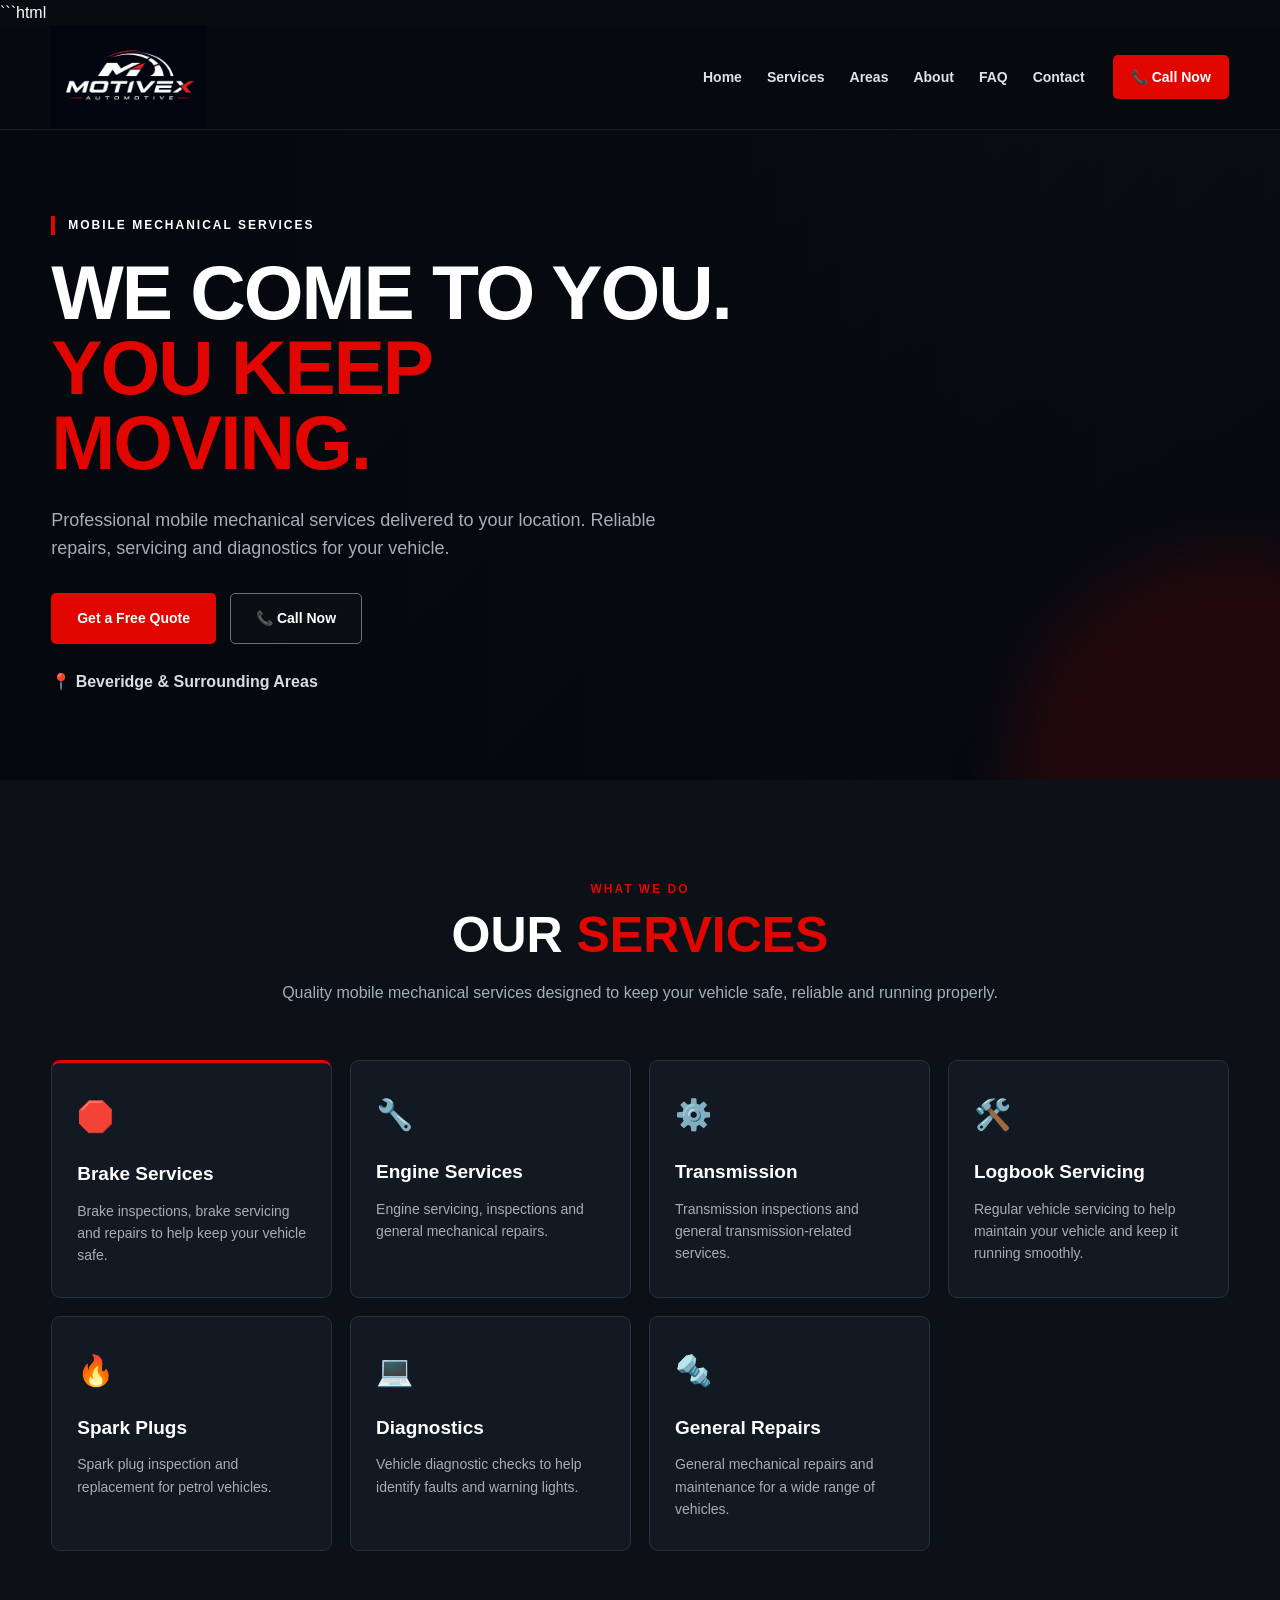
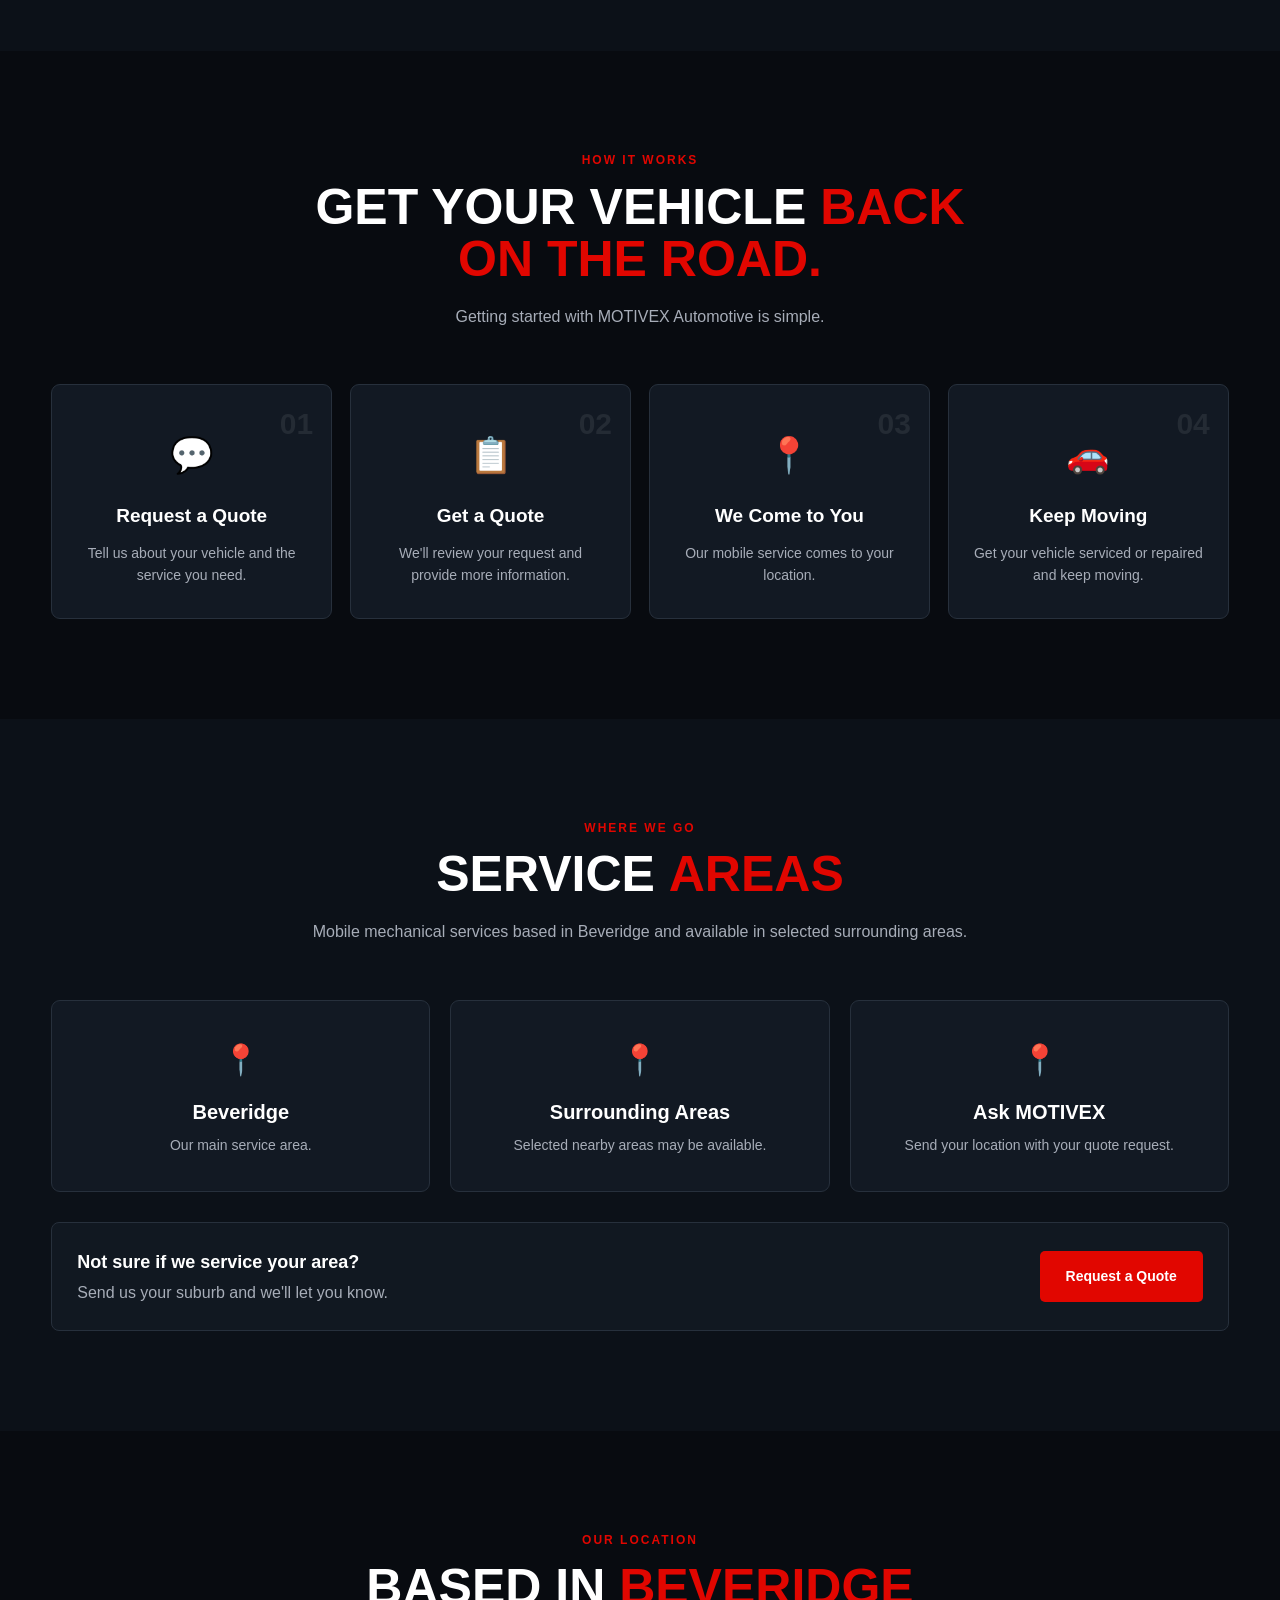
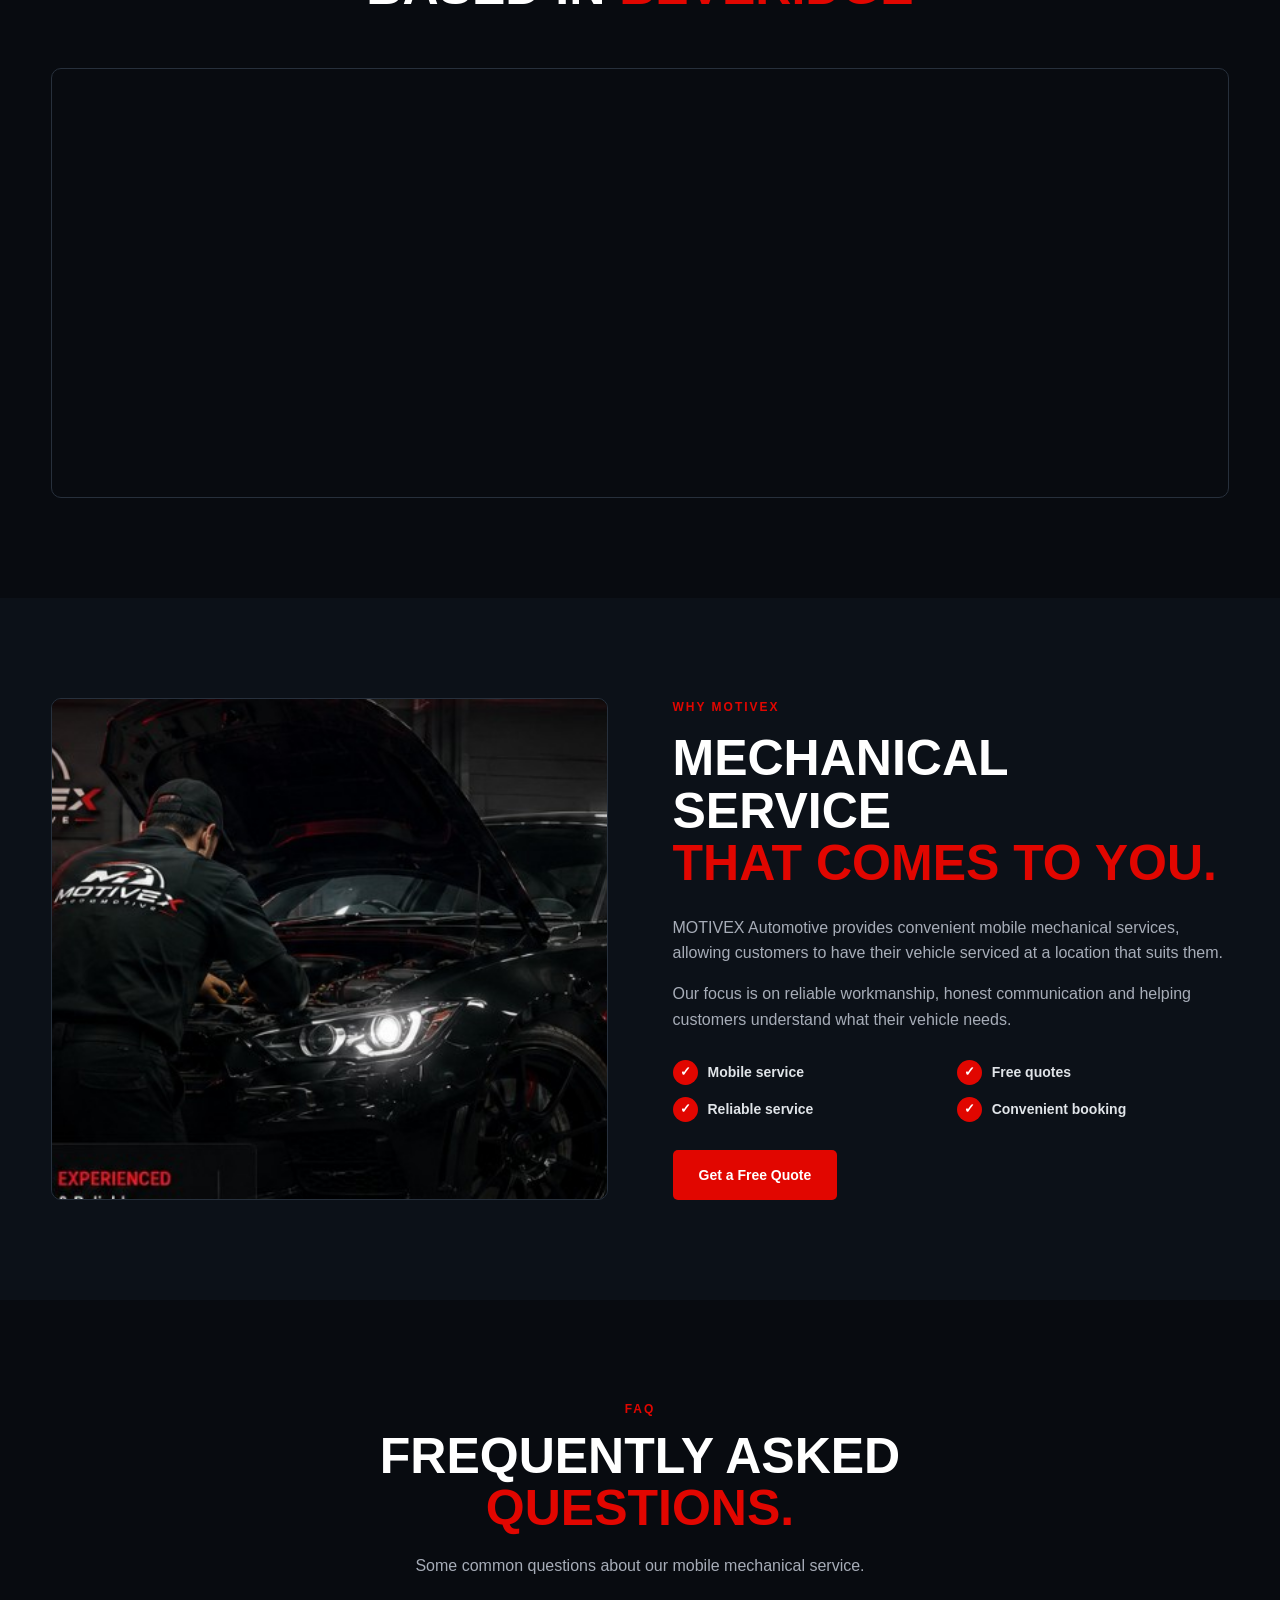
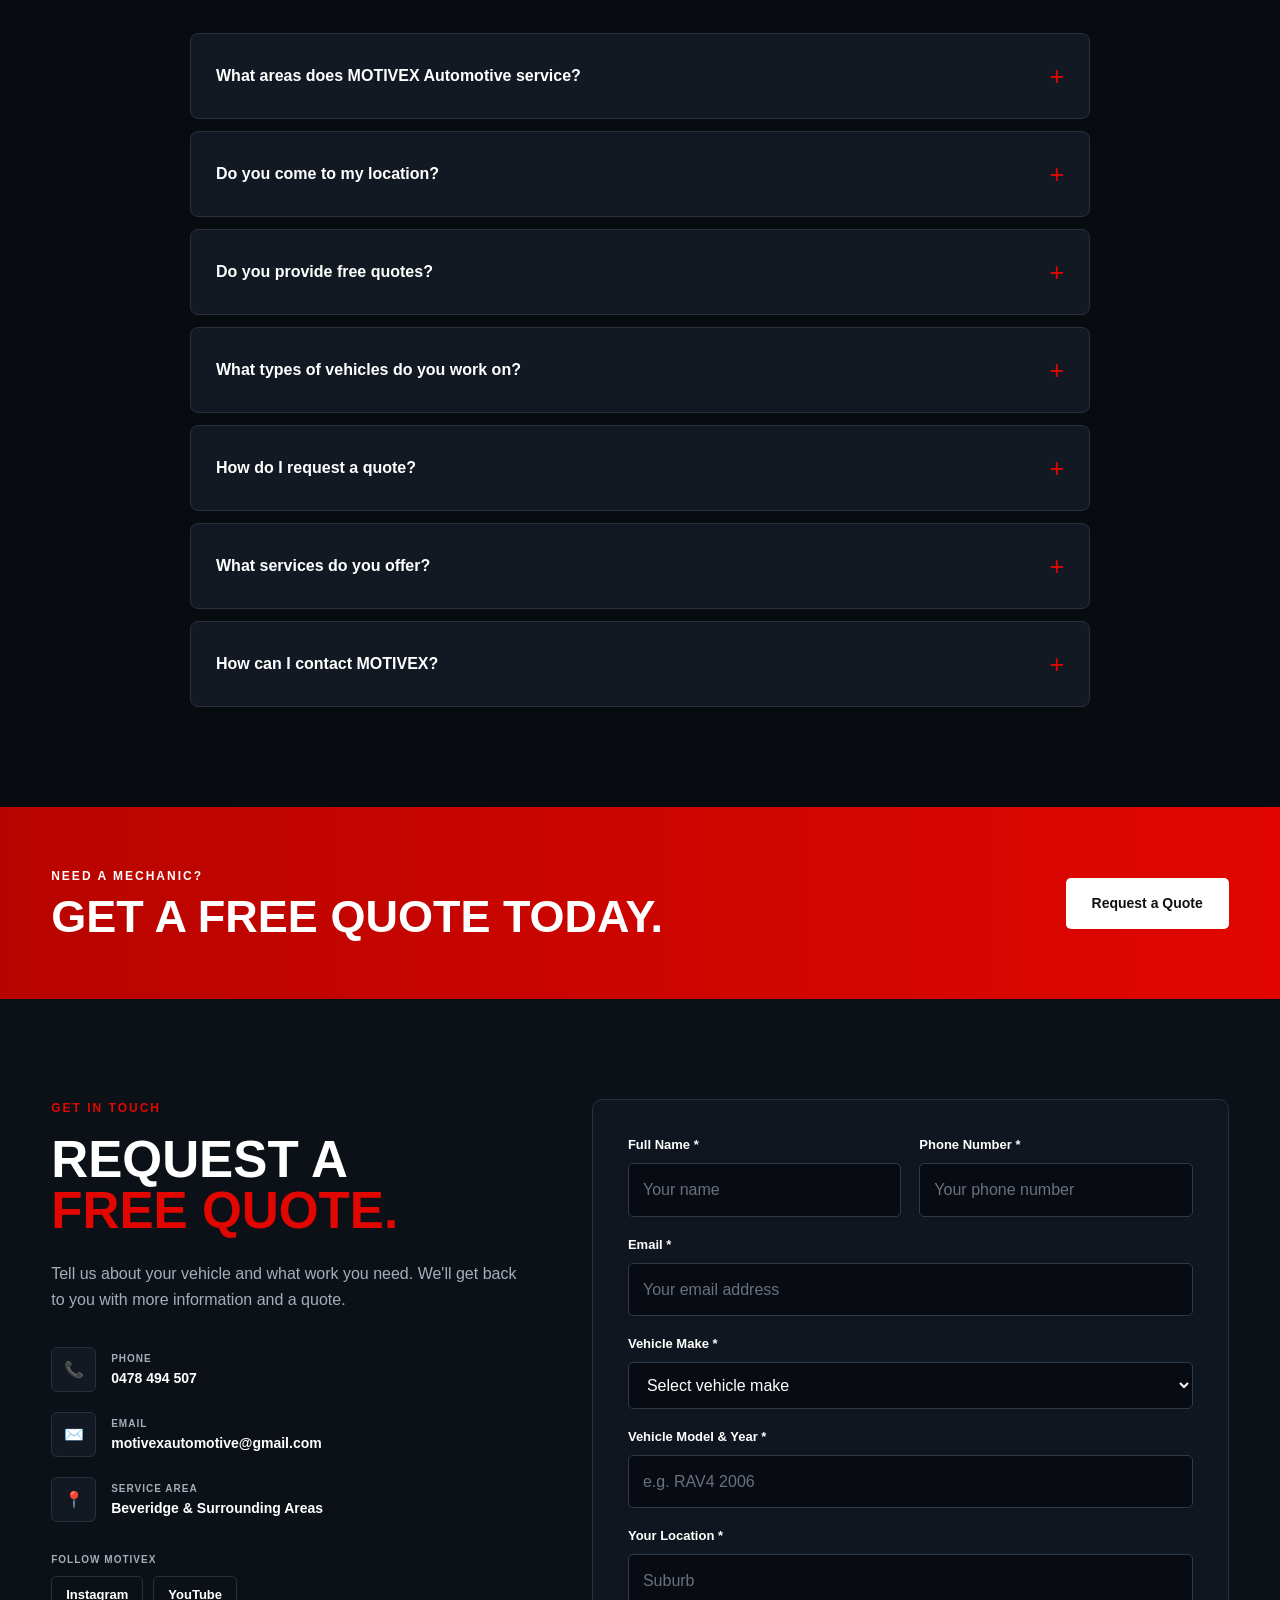
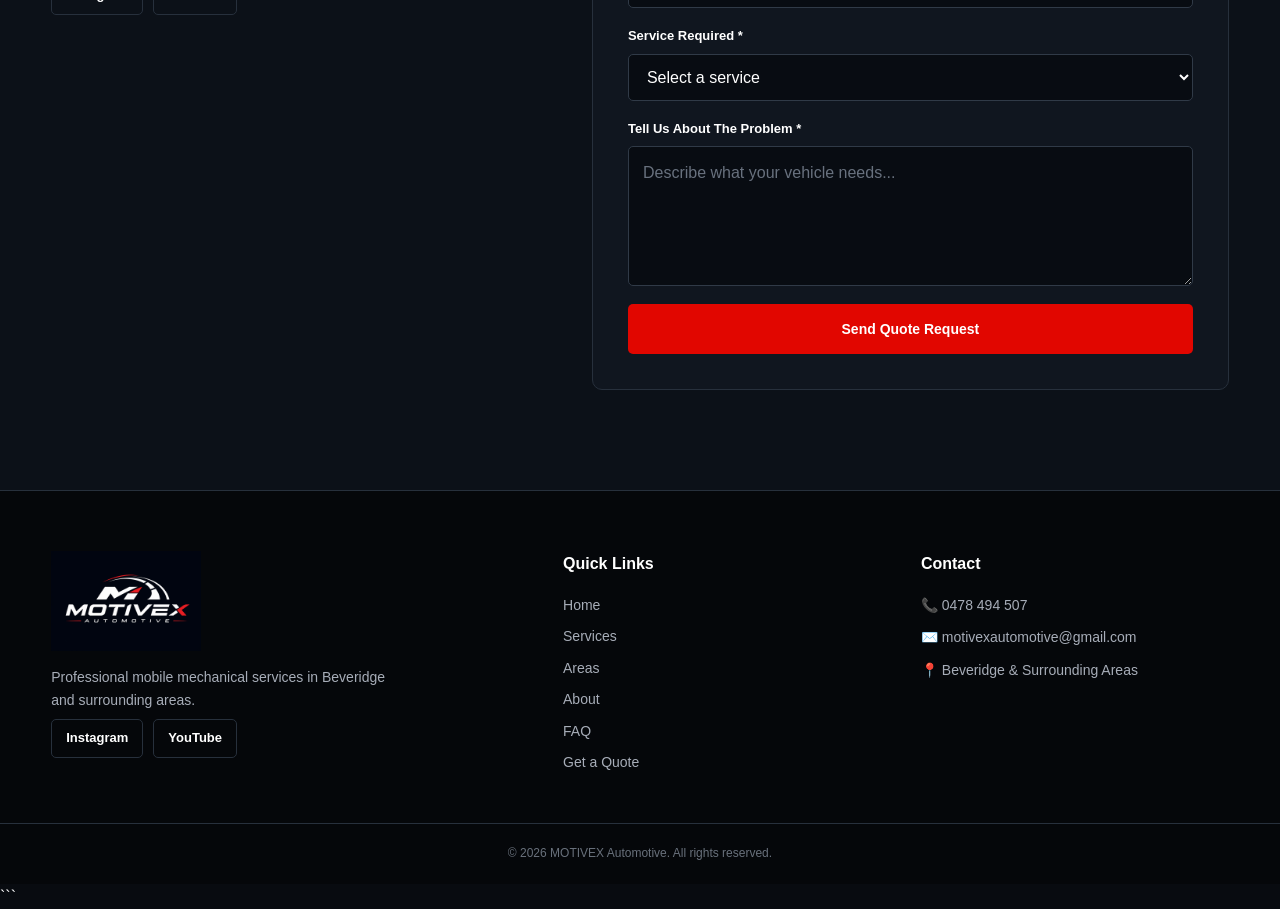
<file: index.html>
```html
<!DOCTYPE html>
<html lang="en">
<head>
    <meta charset="UTF-8">
    <meta name="viewport" content="width=device-width, initial-scale=1.0">

    <title>MOTIVEX Automotive | Mobile Mechanic</title>

    <meta
        name="description"
        content="MOTIVEX Automotive provides professional mobile mechanical services in Beveridge and surrounding areas."
    >

    <!-- Google Search Console Verification -->
    <meta
        name="google-site-verification"
        content="hBfeEuI_XOXMVsWEyyMoMNOv2l13Owtp3hbzuHkHCJQ"
    >

    <!-- Website Browser Icon -->
    <link rel="icon" type="image/png" href="motivex-logo.png">

    <!-- CSS -->
    <link rel="stylesheet" href="style.css">

    <!-- MOTIVEX Automotive Structured Data -->
    <script type="application/ld+json">
    {
        "@context": "https://schema.org",
        "@type": "AutomotiveBusiness",
        "name": "MOTIVEX Automotive",
        "url": "https://motivex1.github.io/motivexautomotive.github.io/",
        "telephone": "+61478494507",
        "description": "Professional mobile mechanical services in Beveridge and surrounding areas.",
        "areaServed": {
            "@type": "Place",
            "name": "Beveridge and surrounding areas, Victoria, Australia"
        },
        "serviceType": [
            "Brake Services",
            "Engine Services",
            "Transmission Services",
            "Logbook Servicing",
            "Spark Plug Services",
            "Vehicle Diagnostics",
            "General Mechanical Repairs"
        ],
        "sameAs": [
            "https://www.instagram.com/movitex_automotive/",
            "https://youtube.com/@motivexautomotive1"
        ]
    }
    </script>
</head>

<body>

<!-- =====================================================
     HEADER
===================================================== -->

<header class="header">

    <div class="container nav">

        <a href="#home" class="logo">
            <img src="motivex-logo.png" alt="MOTIVEX Automotive">
        </a>

        <nav class="desktop-nav">
            <a href="#home">Home</a>
            <a href="#services">Services</a>
            <a href="#areas">Areas</a>
            <a href="#about">About</a>
            <a href="#faq">FAQ</a>
            <a href="#contact">Contact</a>
        </nav>

        <a href="tel:0478494507" class="header-call">
            📞 Call Now
        </a>

        <button
            class="menu-button"
            id="menuButton"
            aria-label="Open menu"
            type="button">

            <span></span>
            <span></span>
            <span></span>

        </button>

    </div>

    <nav class="mobile-menu" id="mobileMenu">

        <a href="#home">Home</a>
        <a href="#services">Services</a>
        <a href="#areas">Areas</a>
        <a href="#about">About</a>
        <a href="#faq">FAQ</a>
        <a href="#contact">Contact</a>

        <a href="tel:0478494507" class="mobile-menu-call">
            📞 Call MOTIVEX
        </a>

    </nav>

</header>


<!-- =====================================================
     HERO
===================================================== -->

<section class="hero" id="home">

    <div class="container hero-content">

        <div class="hero-text">

            <span class="hero-tag">
                MOBILE MECHANICAL SERVICES
            </span>

            <h1>
                WE COME TO YOU.
                <span>YOU KEEP MOVING.</span>
            </h1>

            <p>
                Professional mobile mechanical services delivered
                to your location. Reliable repairs, servicing and
                diagnostics for your vehicle.
            </p>

            <div class="hero-buttons">

                <a href="#contact" class="btn btn-red">
                    Get a Free Quote
                </a>

                <a href="tel:0478494507" class="btn btn-outline">
                    📞 Call Now
                </a>

            </div>

            <div class="hero-location">
                📍 Beveridge & Surrounding Areas
            </div>

        </div>

    </div>

</section>


<!-- =====================================================
     SERVICES
===================================================== -->

<section class="section services" id="services">

    <div class="container">

        <div class="section-heading">

            <span>WHAT WE DO</span>

            <h2>
                OUR <strong>SERVICES</strong>
            </h2>

            <p>
                Quality mobile mechanical services designed to
                keep your vehicle safe, reliable and running properly.
            </p>

        </div>

        <div class="services-grid">

            <div class="service-card featured">
                <div class="service-icon">🛑</div>
                <h3>Brake Services</h3>
                <p>
                    Brake inspections, brake servicing and repairs
                    to help keep your vehicle safe.
                </p>
            </div>

            <div class="service-card">
                <div class="service-icon">🔧</div>
                <h3>Engine Services</h3>
                <p>
                    Engine servicing, inspections and general
                    mechanical repairs.
                </p>
            </div>

            <div class="service-card">
                <div class="service-icon">⚙️</div>
                <h3>Transmission</h3>
                <p>
                    Transmission inspections and general
                    transmission-related services.
                </p>
            </div>

            <div class="service-card">
                <div class="service-icon">🛠️</div>
                <h3>Logbook Servicing</h3>
                <p>
                    Regular vehicle servicing to help maintain
                    your vehicle and keep it running smoothly.
                </p>
            </div>

            <div class="service-card">
                <div class="service-icon">🔥</div>
                <h3>Spark Plugs</h3>
                <p>
                    Spark plug inspection and replacement for
                    petrol vehicles.
                </p>
            </div>

            <div class="service-card">
                <div class="service-icon">💻</div>
                <h3>Diagnostics</h3>
                <p>
                    Vehicle diagnostic checks to help identify
                    faults and warning lights.
                </p>
            </div>

            <div class="service-card">
                <div class="service-icon">🔩</div>
                <h3>General Repairs</h3>
                <p>
                    General mechanical repairs and maintenance
                    for a wide range of vehicles.
                </p>
            </div>

        </div>

    </div>

</section>


<!-- =====================================================
     HOW IT WORKS
===================================================== -->

<section class="section how-it-works">

    <div class="container">

        <div class="section-heading">

            <span>HOW IT WORKS</span>

            <h2>
                GET YOUR VEHICLE
                <strong>BACK ON THE ROAD.</strong>
            </h2>

            <p>
                Getting started with MOTIVEX Automotive is simple.
            </p>

        </div>

        <div class="steps-grid">

            <div class="step-card">

                <span class="step-number">01</span>

                <div class="step-icon">💬</div>

                <h3>Request a Quote</h3>

                <p>
                    Tell us about your vehicle and the service you need.
                </p>

            </div>

            <div class="step-card">

                <span class="step-number">02</span>

                <div class="step-icon">📋</div>

                <h3>Get a Quote</h3>

                <p>
                    We'll review your request and provide more information.
                </p>

            </div>

            <div class="step-card">

                <span class="step-number">03</span>

                <div class="step-icon">📍</div>

                <h3>We Come to You</h3>

                <p>
                    Our mobile service comes to your location.
                </p>

            </div>

            <div class="step-card">

                <span class="step-number">04</span>

                <div class="step-icon">🚗</div>

                <h3>Keep Moving</h3>

                <p>
                    Get your vehicle serviced or repaired and keep moving.
                </p>

            </div>

        </div>

    </div>

</section>


<!-- =====================================================
     SERVICE AREAS
===================================================== -->

<section class="section areas" id="areas">

    <div class="container">

        <div class="section-heading">

            <span>WHERE WE GO</span>

            <h2>
                SERVICE <strong>AREAS</strong>
            </h2>

            <p>
                Mobile mechanical services based in Beveridge
                and available in selected surrounding areas.
            </p>

        </div>

        <div class="areas-grid">

            <div class="area-card">
                <span>📍</span>
                <h3>Beveridge</h3>
                <p>
                    Our main service area.
                </p>
            </div>

            <div class="area-card">
                <span>📍</span>
                <h3>Surrounding Areas</h3>
                <p>
                    Selected nearby areas may be available.
                </p>
            </div>

            <div class="area-card">
                <span>📍</span>
                <h3>Ask MOTIVEX</h3>
                <p>
                    Send your location with your quote request.
                </p>
            </div>

        </div>

        <div class="areas-note">

            <div>

                <strong>
                    Not sure if we service your area?
                </strong>

                <p>
                    Send us your suburb and we'll let you know.
                </p>

            </div>

            <a href="#contact" class="btn btn-red">
                Request a Quote
            </a>

        </div>

    </div>

</section>


<!-- =====================================================
     MAP
===================================================== -->

<section class="map-section">

    <div class="container">

        <div class="section-heading">

            <span>OUR LOCATION</span>

            <h2>
                BASED IN <strong>BEVERIDGE</strong>
            </h2>

        </div>

        <div class="map-wrapper">

            <iframe
                src="https://www.google.com/maps/embed?pb=!1m18!1m12!1m3!1d101323.83330671517!2d144.88555516720848!3d-37.475599139025064!2m3!1f0!2f0!3f0!3m2!1i1024!2i768!4f13.1!3m3!1m2!1s0x6ad7b05cd2431bed%3A0x40579a430a07750!2sBeveridge%20VIC%203753!5e0!3m2!1sen!2sau!4v1787280906501!5m2!1sen!2sau"
                loading="lazy"
                allowfullscreen
                referrerpolicy="strict-origin-when-cross-origin">
            </iframe>

        </div>

    </div>

</section>


<!-- =====================================================
     ABOUT
===================================================== -->

<section class="section about" id="about">

    <div class="container about-grid">

        <div class="about-image">

            <img
                src="mechanic-bmw.jpg"
                alt="MOTIVEX Automotive mobile mechanic"
            >

        </div>

        <div class="about-content">

            <span class="section-label">
                WHY MOTIVEX
            </span>

            <h2>
                MECHANICAL SERVICE
                <strong>THAT COMES TO YOU.</strong>
            </h2>

            <p>
                MOTIVEX Automotive provides convenient mobile
                mechanical services, allowing customers to have
                their vehicle serviced at a location that suits them.
            </p>

            <p>
                Our focus is on reliable workmanship, honest
                communication and helping customers understand
                what their vehicle needs.
            </p>

            <div class="about-points">

                <div>
                    <span>✓</span>
                    <p>Mobile service</p>
                </div>

                <div>
                    <span>✓</span>
                    <p>Free quotes</p>
                </div>

                <div>
                    <span>✓</span>
                    <p>Reliable service</p>
                </div>

                <div>
                    <span>✓</span>
                    <p>Convenient booking</p>
                </div>

            </div>

            <a href="#contact" class="btn btn-red">
                Get a Free Quote
            </a>

        </div>

    </div>

</section>


<!-- =====================================================
     FAQ
===================================================== -->

<section class="section faq" id="faq">

    <div class="container">

        <div class="section-heading">

            <span>FAQ</span>

            <h2>
                FREQUENTLY ASKED
                <strong>QUESTIONS.</strong>
            </h2>

            <p>
                Some common questions about our mobile mechanical service.
            </p>

        </div>

        <div class="faq-list">

            <details class="faq-item">

                <summary>
                    What areas does MOTIVEX Automotive service?
                    <span>+</span>
                </summary>

                <p>
                    MOTIVEX Automotive is based in Beveridge and
                    services selected surrounding areas. If you're
                    unsure whether we service your suburb, contact us
                    and we'll let you know.
                </p>

            </details>

            <details class="faq-item">

                <summary>
                    Do you come to my location?
                    <span>+</span>
                </summary>

                <p>
                    Yes. MOTIVEX Automotive is a mobile mechanical
                    service, meaning we come to an agreed location
                    within our service area.
                </p>

            </details>

            <details class="faq-item">

                <summary>
                    Do you provide free quotes?
                    <span>+</span>
                </summary>

                <p>
                    Yes. You can use our quote form to provide details
                    about your vehicle and the work you need.
                </p>

            </details>

            <details class="faq-item">

                <summary>
                    What types of vehicles do you work on?
                    <span>+</span>
                </summary>

                <p>
                    We provide general mobile mechanical services for
                    a range of vehicle makes and models. Send us your
                    vehicle details and we'll let you know if we can
                    assist.
                </p>

            </details>

            <details class="faq-item">

                <summary>
                    How do I request a quote?
                    <span>+</span>
                </summary>

                <p>
                    You can use the Get a Free Quote form on our website
                    or call MOTIVEX Automotive directly on 0478 494 507.
                </p>

            </details>

            <details class="faq-item">

                <summary>
                    What services do you offer?
                    <span>+</span>
                </summary>

                <p>
                    Our services include brake services, engine services,
                    transmission services, logbook servicing, spark plugs,
                    diagnostics and general mechanical repairs.
                </p>

            </details>

            <details class="faq-item">

                <summary>
                    How can I contact MOTIVEX?
                    <span>+</span>
                </summary>

                <p>
                    You can call 0478 494 507, email
                    motivexautomotive@gmail.com or submit a quote request
                    through our website.
                </p>

            </details>

        </div>

    </div>

</section>


<!-- =====================================================
     CTA
===================================================== -->

<section class="cta">

    <div class="container cta-content">

        <div>

            <span>NEED A MECHANIC?</span>

            <h2>
                GET A FREE QUOTE TODAY.
            </h2>

        </div>

        <a href="#contact" class="btn">
            Request a Quote
        </a>

    </div>

</section>


<!-- =====================================================
     CONTACT / QUOTE
===================================================== -->

<section class="section contact" id="contact">

    <div class="container contact-grid">

        <div class="contact-info">

            <span class="section-label">
                GET IN TOUCH
            </span>

            <h2>
                REQUEST A
                <strong>FREE QUOTE.</strong>
            </h2>

            <p>
                Tell us about your vehicle and what work you need.
                We'll get back to you with more information and a quote.
            </p>

            <div class="contact-details">

                <div class="contact-item">

                    <div class="contact-icon">
                        📞
                    </div>

                    <div>

                        <small>PHONE</small>

                        <strong>
                            <a href="tel:0478494507">
                                0478 494 507
                            </a>
                        </strong>

                    </div>

                </div>

                <div class="contact-item">

                    <div class="contact-icon">
                        ✉️
                    </div>

                    <div>

                        <small>EMAIL</small>

                        <strong>
                            <a href="mailto:motivexautomotive@gmail.com">
                                motivexautomotive@gmail.com
                            </a>
                        </strong>

                    </div>

                </div>

                <div class="contact-item">

                    <div class="contact-icon">
                        📍
                    </div>

                    <div>

                        <small>SERVICE AREA</small>

                        <strong>
                            Beveridge & Surrounding Areas
                        </strong>

                    </div>

                </div>

                <div class="contact-social">

                    <small>FOLLOW MOTIVEX</small>

                    <div class="social-links">

                        <a
                            href="https://www.instagram.com/movitex_automotive/"
                            target="_blank"
                            rel="noopener">
                            Instagram
                        </a>

                        <a
                            href="https://youtube.com/@motivexautomotive1"
                            target="_blank"
                            rel="noopener">
                            YouTube
                        </a>

                    </div>

                </div>

            </div>

        </div>


        <!-- QUOTE FORM -->

        <div class="contact-form-wrapper">

            <form
                id="quoteForm"
                action="https://formspree.io/f/xzepyyja"
                method="POST">

                <div class="form-row">

                    <div class="form-group">

                        <label for="name">
                            Full Name *
                        </label>

                        <input
                            type="text"
                            id="name"
                            name="name"
                            placeholder="Your name"
                            required
                        >

                    </div>

                    <div class="form-group">

                        <label for="phone">
                            Phone Number *
                        </label>

                        <input
                            type="tel"
                            id="phone"
                            name="phone"
                            placeholder="Your phone number"
                            required
                        >

                    </div>

                </div>

                <div class="form-group">

                    <label for="email">
                        Email *
                    </label>

                    <input
                        type="email"
                        id="email"
                        name="email"
                        placeholder="Your email address"
                        required
                    >

                </div>

                <div class="form-group">

                    <label for="vehicleMake">
                        Vehicle Make *
                    </label>

                    <select
                        id="vehicleMake"
                        name="vehicle_make"
                        required>

                        <option value="" selected disabled>
                            Select vehicle make
                        </option>

                        <option value="Toyota">Toyota</option>
                        <option value="BMW">BMW</option>
                        <option value="Ford">Ford</option>
                        <option value="Mazda">Mazda</option>
                        <option value="Hyundai">Hyundai</option>
                        <option value="Kia">Kia</option>
                        <option value="Nissan">Nissan</option>
                        <option value="Mitsubishi">Mitsubishi</option>
                        <option value="Holden">Holden</option>
                        <option value="Mercedes-Benz">Mercedes-Benz</option>
                        <option value="Volkswagen">Volkswagen</option>
                        <option value="Subaru">Subaru</option>
                        <option value="Honda">Honda</option>
                        <option value="Isuzu">Isuzu</option>
                        <option value="Jeep">Jeep</option>
                        <option value="Land Rover">Land Rover</option>
                        <option value="Other">Other</option>

                    </select>

                </div>

                <div class="form-group">

                    <label for="vehicleModel">
                        Vehicle Model & Year *
                    </label>

                    <input
                        type="text"
                        id="vehicleModel"
                        name="vehicle_model"
                        placeholder="e.g. RAV4 2006"
                        required
                    >

                </div>

                <div class="form-group">

                    <label for="location">
                        Your Location *
                    </label>

                    <input
                        type="text"
                        id="location"
                        name="location"
                        placeholder="Suburb"
                        required
                    >

                </div>

                <div class="form-group">

                    <label for="service">
                        Service Required *
                    </label>

                    <select
                        id="service"
                        name="service_required"
                        required>

                        <option value="" selected disabled>
                            Select a service
                        </option>

                        <option value="Brake Services">
                            Brake Services
                        </option>

                        <option value="Engine Services">
                            Engine Services
                        </option>

                        <option value="Transmission">
                            Transmission
                        </option>

                        <option value="Logbook Servicing">
                            Logbook Servicing
                        </option>

                        <option value="Spark Plugs">
                            Spark Plugs
                        </option>

                        <option value="Diagnostics">
                            Diagnostics
                        </option>

                        <option value="General Repairs">
                            General Repairs
                        </option>

                        <option value="Other">
                            Other
                        </option>

                    </select>

                </div>

                <div class="form-group">

                    <label for="message">
                        Tell Us About The Problem *
                    </label>

                    <textarea
                        id="message"
                        name="message"
                        placeholder="Describe what your vehicle needs..."
                        required
                    ></textarea>

                </div>

                <input
                    type="hidden"
                    name="_subject"
                    value="New MOTIVEX Automotive Quote Request"
                >

                <div id="formMessage"></div>

                <button
                    type="submit"
                    class="btn btn-red submit-btn"
                    id="submitButton">

                    Send Quote Request

                </button>

            </form>

        </div>

    </div>

</section>


<!-- =====================================================
     FOOTER
===================================================== -->

<footer class="footer">

    <div class="container footer-content">

        <div class="footer-brand">

            <img
                src="motivex-logo.png"
                alt="MOTIVEX Automotive"
            >

            <p>
                Professional mobile mechanical services
                in Beveridge and surrounding areas.
            </p>

            <div class="social-links">

                <a
                    href="https://www.instagram.com/movitex_automotive/"
                    target="_blank"
                    rel="noopener">
                    Instagram
                </a>

                <a
                    href="https://youtube.com/@motivexautomotive1"
                    target="_blank"
                    rel="noopener">
                    YouTube
                </a>

            </div>

        </div>

        <div>

            <h3>Quick Links</h3>

            <div class="footer-links">

                <a href="#home">Home</a>
                <a href="#services">Services</a>
                <a href="#areas">Areas</a>
                <a href="#about">About</a>
                <a href="#faq">FAQ</a>
                <a href="#contact">Get a Quote</a>

            </div>

        </div>

        <div>

            <h3>Contact</h3>

            <div class="footer-contact">

                <a href="tel:0478494507">
                    📞 0478 494 507
                </a>

                <a href="mailto:motivexautomotive@gmail.com">
                    ✉️ motivexautomotive@gmail.com
                </a>

                <p>
                    📍 Beveridge & Surrounding Areas
                </p>

            </div>

        </div>

    </div>

    <div class="footer-bottom">

        <div class="container">

            <p>
                © 2026 MOTIVEX Automotive. All rights reserved.
            </p>

        </div>

    </div>

</footer>


<!-- =====================================================
     MOBILE BOTTOM BAR
===================================================== -->

<div class="mobile-bottom-bar">

    <a
        href="tel:0478494507"
        class="mobile-bar-item">

        <span>📞</span>
        <strong>CALL</strong>

    </a>

    <a
        href="#contact"
        class="mobile-bar-item mobile-bar-quote">

        <span>💬</span>
        <strong>QUOTE</strong>

    </a>

    <a
        href="#areas"
        class="mobile-bar-item">

        <span>📍</span>
        <strong>AREA</strong>

    </a>

</div>


<!-- JavaScript -->
<script src="script.js"></script>

</body>
</html>
```
</file>
<file: style.css>
/* =====================================================
   MOTIVEX AUTOMOTIVE
   COMPLETE STYLE.CSS
===================================================== */

* {
    margin: 0;
    padding: 0;
    box-sizing: border-box;
}

html {
    scroll-behavior: smooth;
    scroll-padding-top: 90px;
}

body {
    font-family: Arial, Helvetica, sans-serif;
    background: #080b10;
    color: #ffffff;
    line-height: 1.6;
    overflow-x: hidden;
}

a {
    color: inherit;
    text-decoration: none;
}

img {
    max-width: 100%;
    display: block;
}

button,
input,
select,
textarea {
    font: inherit;
}


/* =====================================================
   VARIABLES
===================================================== */

:root {
    --red: #e10600;
    --red-dark: #b80400;
    --navy: #0b1320;
    --black: #080b10;
    --dark: #10151d;
    --card: #121923;
    --border: #27303c;
    --white: #ffffff;
    --grey: #a7adb8;
    --container: 1200px;
}


/* =====================================================
   CONTAINER
===================================================== */

.container {
    width: min(92%, var(--container));
    margin: 0 auto;
}


/* =====================================================
   HEADER
===================================================== */

.header {
    position: sticky;
    top: 0;
    z-index: 1000;
    background: rgba(7, 10, 15, 0.96);
    border-bottom: 1px solid rgba(255, 255, 255, 0.08);
    backdrop-filter: blur(12px);
}

.nav {
    min-height: 78px;
    display: flex;
    align-items: center;
    gap: 28px;
}

.logo {
    display: flex;
    align-items: center;
    margin-right: auto;
}

.logo img {
    width: 155px;
    height: auto;
}

.desktop-nav {
    display: flex;
    align-items: center;
    gap: 25px;
}

.desktop-nav a {
    color: #dfe3e8;
    font-size: 14px;
    font-weight: 700;
    transition: 0.25s ease;
}

.desktop-nav a:hover {
    color: var(--red);
}

.header-call {
    background: var(--red);
    padding: 11px 18px;
    border-radius: 5px;
    font-size: 14px;
    font-weight: 800;
    transition: 0.25s ease;
}

.header-call:hover {
    background: var(--red-dark);
    transform: translateY(-2px);
}

.menu-button {
    display: none;
    width: 44px;
    height: 44px;
    border: 1px solid var(--border);
    background: var(--card);
    border-radius: 6px;
    cursor: pointer;
    padding: 9px;
}

.menu-button span {
    display: block;
    height: 2px;
    background: white;
    margin: 5px 0;
    border-radius: 5px;
}

.mobile-menu {
    display: none;
}


/* =====================================================
   HERO
===================================================== */

.hero {
    min-height: 650px;
    display: flex;
    align-items: center;
    position: relative;
    overflow: hidden;
    background:
        linear-gradient(
            90deg,
            rgba(5, 8, 13, 0.98) 0%,
            rgba(5, 8, 13, 0.86) 45%,
            rgba(5, 8, 13, 0.45) 100%
        ),
        linear-gradient(
            135deg,
            #101927,
            #070a0f
        );
}

.hero::after {
    content: "";
    position: absolute;
    width: 450px;
    height: 450px;
    right: -180px;
    bottom: -220px;
    background: rgba(225, 6, 0, 0.12);
    border-radius: 50%;
    filter: blur(30px);
}

.hero-content {
    position: relative;
    z-index: 2;
}

.hero-text {
    max-width: 700px;
    padding: 80px 0;
}

.hero-tag {
    display: inline-block;
    color: #ffffff;
    font-size: 12px;
    font-weight: 900;
    letter-spacing: 2px;
    margin-bottom: 20px;
    padding-left: 13px;
    border-left: 4px solid var(--red);
}

.hero h1 {
    font-size: clamp(42px, 6vw, 78px);
    line-height: 0.98;
    font-weight: 900;
    letter-spacing: -2px;
    margin-bottom: 25px;
}

.hero h1 span {
    display: block;
    color: var(--red);
}

.hero p {
    max-width: 620px;
    color: var(--grey);
    font-size: 18px;
    margin-bottom: 30px;
}

.hero-buttons {
    display: flex;
    gap: 14px;
    flex-wrap: wrap;
}

.hero-location {
    margin-top: 25px;
    color: #d9dde2;
    font-weight: 700;
}


/* =====================================================
   BUTTONS
===================================================== */

.btn {
    display: inline-flex;
    align-items: center;
    justify-content: center;
    min-height: 50px;
    padding: 13px 25px;
    border-radius: 5px;
    border: 1px solid transparent;
    font-weight: 900;
    font-size: 14px;
    cursor: pointer;
    transition: 0.25s ease;
}

.btn:hover {
    transform: translateY(-2px);
}

.btn-red {
    background: var(--red);
    color: #ffffff;
}

.btn-red:hover {
    background: var(--red-dark);
}

.btn-outline {
    border-color: #69717c;
    color: #ffffff;
    background: rgba(255, 255, 255, 0.02);
}

.btn-outline:hover {
    border-color: var(--red);
}


/* =====================================================
   GENERAL SECTIONS
===================================================== */

.section {
    padding: 100px 0;
}

.section-heading {
    max-width: 720px;
    margin: 0 auto 55px;
    text-align: center;
}

.section-heading > span {
    color: var(--red);
    font-size: 12px;
    font-weight: 900;
    letter-spacing: 2px;
}

.section-heading h2 {
    margin-top: 10px;
    font-size: clamp(32px, 4vw, 50px);
    line-height: 1.05;
    font-weight: 900;
}

.section-heading h2 strong {
    color: var(--red);
}

.section-heading p {
    color: var(--grey);
    margin-top: 18px;
    font-size: 16px;
}


/* =====================================================
   SERVICES
===================================================== */

.services {
    background: #0c1118;
}

.services-grid {
    display: grid;
    grid-template-columns: repeat(4, 1fr);
    gap: 18px;
}

.service-card {
    background: var(--card);
    border: 1px solid var(--border);
    border-radius: 9px;
    padding: 30px 25px;
    transition: 0.3s ease;
}

.service-card:hover {
    transform: translateY(-5px);
    border-color: var(--red);
}

.service-card.featured {
    border-top: 3px solid var(--red);
}

.service-icon {
    font-size: 30px;
    margin-bottom: 18px;
}

.service-card h3 {
    font-size: 19px;
    margin-bottom: 10px;
}

.service-card p {
    color: var(--grey);
    font-size: 14px;
}


/* =====================================================
   HOW IT WORKS
===================================================== */

.how-it-works {
    background: #080b10;
}

.steps-grid {
    display: grid;
    grid-template-columns: repeat(4, 1fr);
    gap: 18px;
}

.step-card {
    position: relative;
    background: var(--card);
    border: 1px solid var(--border);
    border-radius: 9px;
    padding: 32px 25px;
    text-align: center;
    transition: 0.3s ease;
}

.step-card:hover {
    transform: translateY(-5px);
    border-color: var(--red);
}

.step-number {
    position: absolute;
    top: 15px;
    right: 18px;
    color: rgba(255, 255, 255, 0.08);
    font-size: 30px;
    font-weight: 900;
}

.step-icon {
    font-size: 35px;
    margin: 10px 0 18px;
}

.step-card h3 {
    font-size: 19px;
    margin-bottom: 10px;
}

.step-card p {
    color: var(--grey);
    font-size: 14px;
}


/* =====================================================
   SERVICE AREAS
===================================================== */

.areas {
    background: #0c1118;
}

.areas-grid {
    display: grid;
    grid-template-columns: repeat(3, 1fr);
    gap: 20px;
}

.area-card {
    text-align: center;
    background: var(--card);
    border: 1px solid var(--border);
    border-radius: 9px;
    padding: 35px 25px;
}

.area-card > span {
    font-size: 30px;
}

.area-card h3 {
    margin-top: 12px;
    font-size: 20px;
}

.area-card p {
    color: var(--grey);
    margin-top: 6px;
    font-size: 14px;
}

.areas-note {
    margin-top: 30px;
    display: flex;
    justify-content: space-between;
    align-items: center;
    gap: 20px;
    padding: 25px;
    background: #111821;
    border: 1px solid var(--border);
    border-radius: 8px;
}

.areas-note strong {
    font-size: 18px;
}

.areas-note p {
    color: var(--grey);
    margin-top: 3px;
}


/* =====================================================
   MAP
===================================================== */

.map-section {
    padding: 100px 0;
    background: #080b10;
}

.map-wrapper {
    width: 100%;
    height: 430px;
    overflow: hidden;
    border: 1px solid var(--border);
    border-radius: 10px;
}

.map-wrapper iframe {
    width: 100%;
    height: 100%;
    border: 0;
}


/* =====================================================
   ABOUT
===================================================== */

.about {
    background: #0c1118;
}

.about-grid {
    display: grid;
    grid-template-columns: 1fr 1fr;
    gap: 65px;
    align-items: center;
}

.about-image {
    border-radius: 10px;
    overflow: hidden;
    border: 1px solid var(--border);
    background: #10151d;
}

.about-image img {
    width: 100%;
    height: 500px;
    object-fit: cover;
}

.section-label {
    display: inline-block;
    color: var(--red);
    font-size: 12px;
    font-weight: 900;
    letter-spacing: 2px;
    margin-bottom: 15px;
}

.about-content h2 {
    font-size: clamp(32px, 4vw, 50px);
    line-height: 1.05;
    margin-bottom: 25px;
}

.about-content h2 strong {
    display: block;
    color: var(--red);
}

.about-content > p {
    color: var(--grey);
    margin-bottom: 15px;
}

.about-points {
    display: grid;
    grid-template-columns: 1fr 1fr;
    gap: 12px;
    margin: 28px 0;
}

.about-points div {
    display: flex;
    align-items: center;
    gap: 10px;
}

.about-points span {
    width: 25px;
    height: 25px;
    display: grid;
    place-items: center;
    background: var(--red);
    border-radius: 50%;
    font-size: 13px;
    font-weight: 900;
}

.about-points p {
    color: #e0e4e8;
    font-size: 14px;
    font-weight: 700;
}


/* =====================================================
   FAQ
===================================================== */

.faq {
    background: #080b10;
}

.faq-list {
    max-width: 900px;
    margin: 0 auto;
    display: grid;
    gap: 12px;
}

.faq-item {
    background: var(--card);
    border: 1px solid var(--border);
    border-radius: 8px;
    overflow: hidden;
    transition: border-color 0.25s ease;
}

.faq-item:hover {
    border-color: #3a4552;
}

.faq-item[open] {
    border-color: var(--red);
}

.faq-item summary {
    list-style: none;
    cursor: pointer;
    padding: 22px 25px;
    display: flex;
    align-items: center;
    justify-content: space-between;
    gap: 20px;
    font-size: 16px;
    font-weight: 800;
}

.faq-item summary::-webkit-details-marker {
    display: none;
}

.faq-item summary span {
    color: var(--red);
    font-size: 25px;
    font-weight: 400;
    transition: transform 0.25s ease;
}

.faq-item[open] summary span {
    transform: rotate(45deg);
}

.faq-item p {
    color: var(--grey);
    padding: 0 25px 23px;
    font-size: 14px;
    max-width: 800px;
}


/* =====================================================
   CTA
===================================================== */

.cta {
    background: linear-gradient(90deg, #b80400, #e10600);
    padding: 60px 0;
}

.cta-content {
    display: flex;
    align-items: center;
    justify-content: space-between;
    gap: 25px;
}

.cta-content span {
    font-size: 12px;
    font-weight: 900;
    letter-spacing: 2px;
}

.cta-content h2 {
    font-size: clamp(28px, 4vw, 45px);
    line-height: 1;
    margin-top: 8px;
}

.cta .btn {
    background: #ffffff;
    color: #111111;
}

.cta .btn:hover {
    background: #eeeeee;
}


/* =====================================================
   CONTACT
===================================================== */

.contact {
    background: #0c1118;
}

.contact-grid {
    display: grid;
    grid-template-columns: 0.85fr 1.15fr;
    gap: 70px;
    align-items: start;
}

.contact-info h2 {
    font-size: clamp(35px, 4vw, 55px);
    line-height: 1;
    margin-bottom: 25px;
}

.contact-info h2 strong {
    display: block;
    color: var(--red);
}

.contact-info > p {
    color: var(--grey);
    margin-bottom: 35px;
}

.contact-details {
    display: grid;
    gap: 20px;
}

.contact-item {
    display: flex;
    align-items: center;
    gap: 15px;
}

.contact-icon {
    width: 45px;
    height: 45px;
    display: grid;
    place-items: center;
    background: var(--card);
    border: 1px solid var(--border);
    border-radius: 6px;
}

.contact-item small,
.contact-social small {
    display: block;
    color: var(--grey);
    font-size: 10px;
    font-weight: 900;
    letter-spacing: 1px;
}

.contact-item strong {
    font-size: 14px;
}

.contact-social {
    margin-top: 10px;
}

.social-links {
    display: flex;
    gap: 10px;
    margin-top: 8px;
}

.social-links a {
    display: inline-block;
    padding: 8px 14px;
    border: 1px solid var(--border);
    border-radius: 5px;
    font-size: 13px;
    font-weight: 700;
    transition: 0.25s ease;
}

.social-links a:hover {
    border-color: var(--red);
    color: var(--red);
}


/* =====================================================
   FORM
===================================================== */

.contact-form-wrapper {
    background: #10161f;
    border: 1px solid var(--border);
    border-radius: 10px;
    padding: 35px;
}

.form-row {
    display: grid;
    grid-template-columns: 1fr 1fr;
    gap: 18px;
}

.form-group {
    margin-bottom: 18px;
}

.form-group label {
    display: block;
    margin-bottom: 7px;
    font-size: 13px;
    font-weight: 800;
}

.form-group input,
.form-group select,
.form-group textarea {
    width: 100%;
    border: 1px solid #303a47;
    background: #080c12;
    color: #ffffff;
    border-radius: 5px;
    padding: 13px 14px;
    outline: none;
    transition: 0.25s ease;
}

.form-group input::placeholder,
.form-group textarea::placeholder {
    color: #68717e;
}

.form-group input:focus,
.form-group select:focus,
.form-group textarea:focus {
    border-color: var(--red);
}

.form-group textarea {
    min-height: 140px;
    resize: vertical;
}

.submit-btn {
    width: 100%;
    border: 0;
}

.submit-btn:disabled {
    opacity: 0.65;
    cursor: not-allowed;
    transform: none;
}

#formMessage {
    margin-bottom: 15px;
    font-size: 14px;
    font-weight: 700;
}


/* =====================================================
   FOOTER
===================================================== */

.footer {
    background: #05070a;
    border-top: 1px solid var(--border);
    padding-top: 60px;
}

.footer-content {
    display: grid;
    grid-template-columns: 1.5fr 1fr 1fr;
    gap: 50px;
    padding-bottom: 50px;
}

.footer-brand img {
    width: 150px;
    margin-bottom: 15px;
}

.footer-brand p {
    max-width: 350px;
    color: var(--grey);
    font-size: 14px;
}

.footer h3 {
    font-size: 16px;
    margin-bottom: 17px;
}

.footer-links {
    display: grid;
    gap: 9px;
}

.footer-links a,
.footer-contact a,
.footer-contact p {
    color: var(--grey);
    font-size: 14px;
    transition: 0.25s ease;
}

.footer-links a:hover,
.footer-contact a:hover {
    color: var(--red);
}

.footer-contact {
    display: grid;
    gap: 10px;
}

.footer-bottom {
    border-top: 1px solid var(--border);
    padding: 20px 0;
}

.footer-bottom p {
    color: #69717c;
    text-align: center;
    font-size: 12px;
}


/* =====================================================
   MOBILE BOTTOM BAR
===================================================== */

.mobile-bottom-bar {
    display: none;
}


/* =====================================================
   TABLET
===================================================== */

@media (max-width: 1000px) {

    .desktop-nav {
        gap: 15px;
    }

    .desktop-nav a {
        font-size: 12px;
    }

    .services-grid {
        grid-template-columns: repeat(2, 1fr);
    }

    .steps-grid {
        grid-template-columns: repeat(2, 1fr);
    }

    .about-grid {
        gap: 35px;
    }

    .contact-grid {
        gap: 35px;
    }
}


/* =====================================================
   MOBILE
===================================================== */

@media (max-width: 768px) {

    body {
        padding-bottom: 65px;
    }


    /* HEADER */

    .nav {
        min-height: 68px;
        gap: 12px;
    }

    .logo img {
        width: 130px;
    }

    .desktop-nav,
    .header-call {
        display: none;
    }

    .menu-button {
        display: block;
    }


    /* MOBILE MENU */

    .mobile-menu {
        display: none;
        position: absolute;
        top: 68px;
        left: 0;
        right: 0;
        background: #090d13;
        border-top: 1px solid var(--border);
        border-bottom: 1px solid var(--border);
        padding: 12px 5%;
    }

    .mobile-menu.active {
        display: grid;
    }

    .mobile-menu a {
        padding: 14px 5px;
        border-bottom: 1px solid rgba(255, 255, 255, 0.06);
        font-weight: 700;
    }

    .mobile-menu-call {
        color: #ffffff;
        background: var(--red);
        text-align: center;
        margin: 12px 0 5px;
        border-radius: 5px;
    }


    /* HERO */

    .hero {
        min-height: 600px;
    }

    .hero-text {
        padding: 70px 0;
    }

    .hero h1 {
        font-size: clamp(38px, 12vw, 58px);
        letter-spacing: -1px;
    }

    .hero p {
        font-size: 16px;
    }

    .hero-buttons {
        display: grid;
        grid-template-columns: 1fr;
    }

    .hero-buttons .btn {
        width: 100%;
    }


    /* SECTIONS */

    .section,
    .map-section {
        padding: 70px 0;
    }

    .section-heading {
        margin-bottom: 40px;
    }


    /* SERVICES */

    .services-grid {
        grid-template-columns: 1fr;
    }


    /* HOW IT WORKS */

    .steps-grid {
        grid-template-columns: 1fr;
    }


    /* AREAS */

    .areas-grid {
        grid-template-columns: 1fr;
    }

    .areas-note {
        flex-direction: column;
        align-items: stretch;
        text-align: center;
    }

    .areas-note .btn {
        width: 100%;
    }


    /* MAP */

    .map-wrapper {
        height: 330px;
    }


    /* ABOUT */

    .about-grid {
        grid-template-columns: 1fr;
    }

    .about-image img {
        height: 350px;
    }

    .about-points {
        grid-template-columns: 1fr;
    }


    /* FAQ */

    .faq-item summary {
        padding: 19px 18px;
        font-size: 15px;
    }

    .faq-item p {
        padding: 0 18px 20px;
        font-size: 14px;
    }


    /* CTA */

    .cta {
        padding: 45px 0;
    }

    .cta-content {
        flex-direction: column;
        text-align: center;
    }

    .cta-content .btn {
        width: 100%;
    }


    /* CONTACT */

    .contact-grid {
        grid-template-columns: 1fr;
    }

    .contact-form-wrapper {
        padding: 22px;
    }

    .form-row {
        grid-template-columns: 1fr;
        gap: 0;
    }

    .contact-info h2 {
        font-size: 40px;
    }


    /* FOOTER */

    .footer-content {
        grid-template-columns: 1fr;
        gap: 35px;
    }


    /* MOBILE BOTTOM BAR */

    .mobile-bottom-bar {
        position: fixed;
        display: grid;
        grid-template-columns: repeat(3, 1fr);
        left: 0;
        right: 0;
        bottom: 0;
        height: 65px;
        background: #080b10;
        border-top: 1px solid var(--border);
        z-index: 2000;
    }

    .mobile-bar-item {
        display: flex;
        flex-direction: column;
        align-items: center;
        justify-content: center;
        gap: 2px;
        font-size: 11px;
        border-right: 1px solid var(--border);
    }

    .mobile-bar-item span {
        font-size: 19px;
        line-height: 1;
    }

    .mobile-bar-item strong {
        font-size: 10px;
        letter-spacing: 1px;
    }

    .mobile-bar-quote {
        background: var(--red);
    }
}


/* =====================================================
   SMALL PHONES
===================================================== */

@media (max-width: 420px) {

    .container {
        width: 90%;
    }

    .hero h1 {
        font-size: 40px;
    }

    .hero-tag {
        font-size: 10px;
        letter-spacing: 1.5px;
    }

    .section-heading h2 {
        font-size: 34px;
    }

    .contact-form-wrapper {
        padding: 18px;
    }

    .about-image img {
        height: 280px;
    }

}


/* =====================================================
   ACCESSIBILITY
===================================================== */

:focus-visible {
    outline: 2px solid var(--red);
    outline-offset: 3px;
}


/* =====================================================
   REDUCED MOTION
===================================================== */

@media (prefers-reduced-motion: reduce) {

    html {
        scroll-behavior: auto;
    }

    *,
    *::before,
    *::after {
        transition: none !important;
        animation: none !important;
    }

}
</file>
